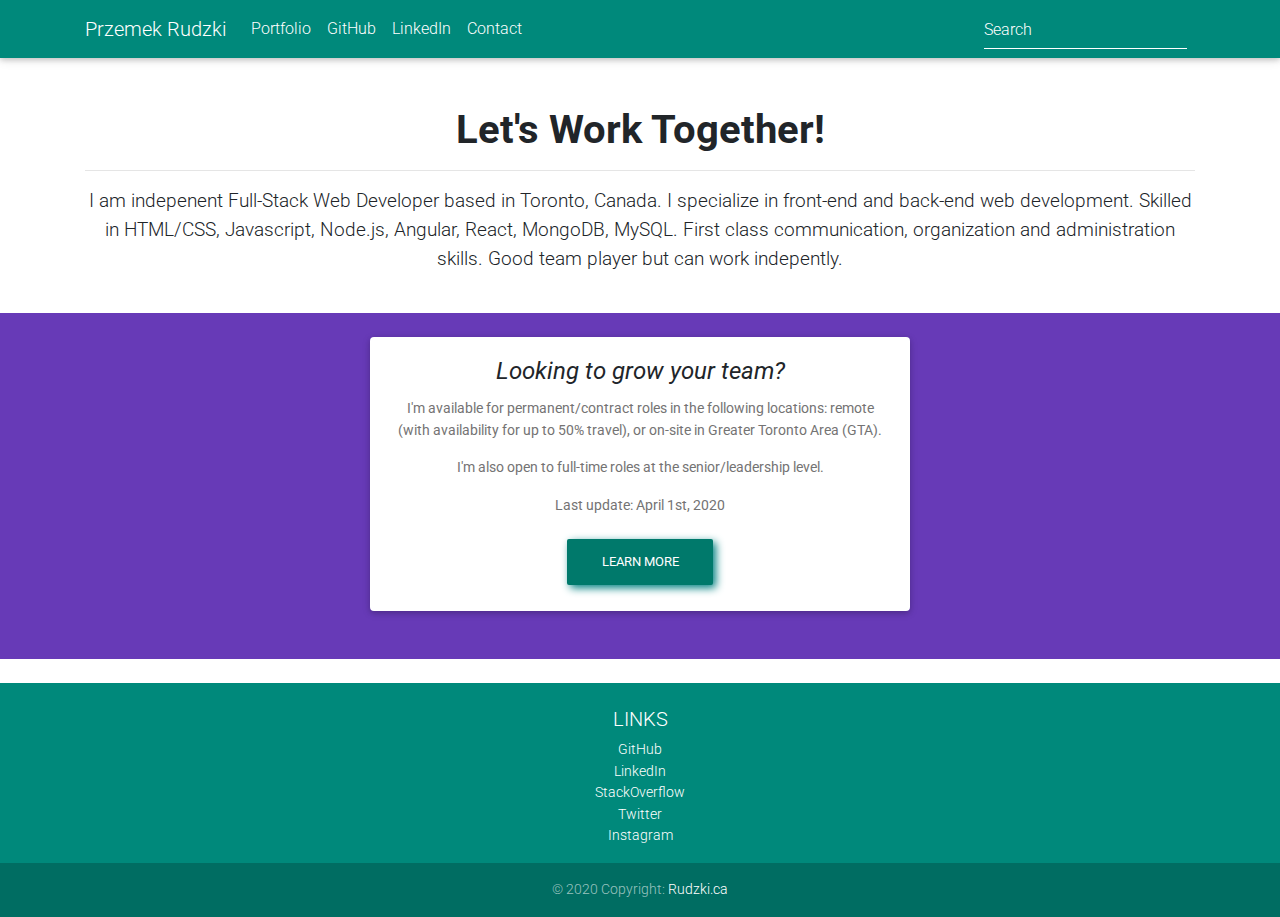
<file: index.html>
<!DOCTYPE html>
<html lang="en">

<head>
  <meta charset="UTF-8">
  <meta name="viewport" content="width=device-width, initial-scale=1, shrink-to-fit=no">
  <meta http-equiv="x-ua-compatible" content="ie=edge">
  <meta name="description" content="Professional web development services.">
  <title>Przemek Rudzki</title>

  <link rel="icon" href="./assets/favicon/favicon.ico" type="image/x-icon">
  <!-- Font Awesome -->
  <link rel="stylesheet" href="https://use.fontawesome.com/releases/v5.11.2/css/all.css">
  <!-- Google Fonts Roboto -->
  <link rel="stylesheet" href="https://fonts.googleapis.com/css?family=Roboto:300,400,500,700&display=swap">
  <!-- Bootstrap core CSS -->
  <link rel="stylesheet" href="css/bootstrap.min.css">
  <!-- Material Design Bootstrap -->
  <link rel="stylesheet" href="css/mdb.min.css">

</head>

<body>
  <div id="alertMessage"></div>
  <!-- Modal -->
  <div class="container">
    <div class="modal fade" id="contactModal" tabindex="-1" role="dialog" aria-labelledby="exampleModalCenterTitle"
      aria-hidden="true">
      <div class="modal-dialog modal-dialog-centered container" role="document">
        <div class="modal-content">

          <!--Section: Content-->
          <section class="text-center dark-grey-text mb-5">
            <div style="padding:1rem;">
              <!-- <div class="card"> -->
              <!-- <div class="card-body"> -->

              <!-- Section heading -->
              <h3 class="font-weight-bold my-4">Contact me</h3>

              <div class="row">
                <div class="col-md-6 mb-4">

                  <!-- Name -->
                  <input type="text" id="name" class="form-control" placeholder="Your name">

                </div>
                <div class="col-md-6 mb-4">

                  <!-- Email -->
                  <input type="email" id="email" class="form-control" placeholder="Your email">

                </div>
              </div>

              <div class="row">
                <div class="col-md-12 mb-4">

                  <!-- Subject -->
                  <input type="text" id="subject" class="form-control" placeholder="Subject">

                </div>
              </div>

              <div class="row">
                <div class="col-md-12">

                  <div class="form-group mb-4">
                    <textarea class="form-control rounded" id="message" rows="3" placeholder="Your message"></textarea>
                  </div>

                  <div class="text-center">
                    <button type="submit" onclick="submit();$('#contactModal').modal('hide')"
                      class="btn btn-info btn-md btn-teal darken-1" style="box-shadow: 3px 3px 8px teal">Submit</button>
                  </div>

                </div>
              </div>

              <!-- </form> -->

              <!-- </div> -->
              <!-- </div> -->
            </div>
          </section>
        </div>
      </div>
    </div>
  </div>
  <!-- Modal -->
  <!--Main Navigation-->
  <header>

    <!--Navbar-->
    <nav class="navbar navbar-expand-lg navbar-dark teal darken-1">

      <!-- Additional container -->
      <div class="container">

        <!-- Navbar brand -->
        <a class="navbar-brand" href="index.html">Przemek Rudzki</a>

        <!-- Collapse button -->
        <button class="navbar-toggler" type="button" data-toggle="collapse" data-target="#basicExampleNav"
          aria-controls="basicExampleNav" aria-expanded="false" aria-label="Toggle navigation">
          <span class="navbar-toggler-icon"></span>
        </button>

        <!-- Collapsible content -->
        <div class="collapse navbar-collapse" id="basicExampleNav">

          <!-- Links -->
          <ul class="navbar-nav mr-auto">
            <!-- <li class="nav-item">
              <a class="nav-link" href="index.html">Home
                <span class="sr-only">(current)</span>
              </a>
            </li> -->
            <li class="nav-item">
              <a class="nav-link" href="portfolio.html">Portfolio</a>
            </li>
            <li class="nav-item">
              <a class="nav-link" href="https://github.com/KiteRunner2" target="blank">GitHub</a>
            </li>
            <li class="nav-item">
              <a class="nav-link" href="https://www.linkedin.com/in/rudzki/" target="blank">LinkedIn</a>
            </li>
            <li class="nav-item">
              <!-- <a class="nav-link" href="#" target="">Resume</a> -->
            </li>
            <li class="nav-item">
              <a class="nav-link" data-toggle="modal" data-target="#contactModal" href="#">Contact</a>
            </li>
          </ul>
          <!-- Links -->

          <form class="form-inline">
            <div class="md-form my-0">
              <input class="form-control mr-sm-2" type="text" placeholder="Search" aria-label="Search">
            </div>
          </form>
        </div>
        <!-- Collapsible content -->

      </div>
      <!-- Additional container -->

    </nav>
    <!--/.Navbar-->

  </header>
  <!--Main Navigation-->

  <!--Main layout-->
  <main class="mt-5">

    <!--Main container-->



    <div class="container">

      <!--Grid row-->
      <div class="row">

        <!--Grid column-->
        <!-- <div class="col-md-7 mb-4">
  
            <div class="view overlay z-depth-1-half">
              <img src="" class="card-img-top" alt="">
              <div class="mask rgba-white-light"></div>
            </div>
  
          </div> -->
        <!--Grid column-->

        <!--Grid column-->
        <div class="col-md-12 mb-4 text-center">

          <h1 class="font-weight-bold">Let's Work Together!</h1>
          <hr>
          <p style="font-size: larger;">I am indepenent Full-Stack Web Developer based in Toronto, Canada. I specialize
            in front-end and back-end web development.
            Skilled in HTML/CSS, Javascript, Node.js, Angular, React, MongoDB, MySQL. First class communication,
            organization and administration skills. Good team player but can work indepently.</p>
          <!-- <a href="portfolio.html" class="btn btn-teal darken-1">Learn more</a> -->

        </div>
        <!--Grid column-->



      </div>
      <!--Grid row-->


      <!--Grid row-->


    </div>
    <!--Main container-->
    <header class="deep-purple ligthen-1">
      <div class="container">
        <div class="row">
          <div class="col-md-3">

          </div>
          <div class="col-md-6 py-4 text-center">
            <div class="card mb-4">
              <!--Card image-->
              <!-- <div class="view overlay">
                  <img src="./assets/img/mypic_small.jpg" class="card-img-top"
                    alt="">
                  <a href="#">
                    <div class="mask rgba-white-slight"></div>
                  </a>
                </div> -->
              <div class="card-body">
                <!--Title-->
                <h4 class="card-title font-italic">Looking to grow your team?</h4>
                <!--Text-->
                <p class="card-text">I'm available for permanent/contract roles in the following locations: remote (with
                  availability for up to 50% travel), or on-site in Greater Toronto Area (GTA).</p>

                <p class="card-text"> I'm also open to full-time roles at the senior/leadership level.</p>
                <p class="card-text">Last update: April 1st, 2020</p>
                <a href="portfolio.html" class="btn btn-teal darken-1" style="box-shadow: 3px 3px 8px teal">Learn
                  more</a>

              </div>
            </div>
          </div>
          <div class="col-md-3">

          </div>

        </div>

      </div>
    </header>

  </main>
  <!--Main layout-->

  <!-- Footer -->
  <footer class="page-footer font-small teal darken-1 pt-4 mt-4">

    <!-- Footer Links -->
    <div class="container text-center">

      <!-- Grid row -->
      <div class="row">
        <!-- Grid column -->
        <hr class="clearfix w-100 d-md-none pb-3">

        <!-- Grid column -->
        <div class="col-md-12 mb-md-0 mb-3">
          <!-- Links -->
          <h5 class="text-uppercase">Links</h5>

          <ul class="list-unstyled">
            <li>
              <a href="https://github.com/KiteRunner2" target="blank">GitHub</a>
            </li>
            <li>
              <a href="https://www.linkedin.com/in/rudzki/" target="blank">LinkedIn</a>
            </li>
            <li>
              <a href="https://stackoverflow.com/users/9341591/kiterunner" target="blank">StackOverflow</a>
            </li>
            <li>
              <a href="https://twitter.com/kiterunner_ca" target="blank">Twitter</a>
            </li>
            <li>
              <a href="https://www.instagram.com/kiterunner_ca/" target="blank">Instagram</a>
            </li>
          </ul>

        </div>
        <!-- Grid column -->
      </div>
      <!-- Grid row -->
    </div>
    <!-- Footer Links -->
    <!-- Copyright -->
    <div class="footer-copyright text-center py-3">© 2020 Copyright:
      <a href="https://rudzki.ca"> Rudzki.ca</a>
    </div>
    <!-- Copyright -->
  </footer>

  <!-- jQuery -->
  <script type="text/javascript" src="js/jquery.min.js"></script>
  <!-- Bootstrap tooltips -->
  <script type="text/javascript" src="js/popper.min.js"></script>
  <!-- Bootstrap core JavaScript -->
  <script type="text/javascript" src="js/bootstrap.min.js"></script>
  <!-- MDB core JavaScript -->
  <script type="text/javascript" src="js/mdb.min.js"></script>
  <!-- Your custom scripts (optional) -->
  <script type="text/javascript">
    function submit() {
      let name = document.getElementById('name').value;
      let email = document.getElementById('email').value;
      let subject = document.getElementById('subject').value;
      let message = document.getElementById('message').value;
      let postData = {
        name: name,
        email: email,
        subject: subject,
        message: message
      }
      // console.log(postData);
      $.post('/wyslijmail.php', postData).then(response => {
        $('#name').val('');
        $('#email').val('');
        $('#subject').val('');
        $('#message').val('');
        if (response == 'ok') {
          $('#alertMessage').html(`<div id="x1" class="alert alert-success alert-dismissible fade show" role="alert">
Thank you! Your messsage has been sent!<button type="button" class="close" data-dismiss="alert" aria-label="Close">
          <span aria-hidden="true">&times;</span>
        </button>
</div>`);
          setTimeout(function () {
            $('#x1').fadeOut(1000);
          }, 2500);
          return true;
        }
        else {
          $('#alertMessage').html(`<div id="x1" class="alert alert-danger alert-dismissible fade show" role="alert">
            There was a problem sending your message. Please try again later.<button type="button" class="close" data-dismiss="alert" aria-label="Close">
          <span aria-hidden="true">&times;</span>
        </button>
</div>`);
          setTimeout(function () {
            $('#x1').fadeOut(1000);
          }, 2500);
          return true;
        }
      });
    };


  </script>

</body>

</html>
</file>
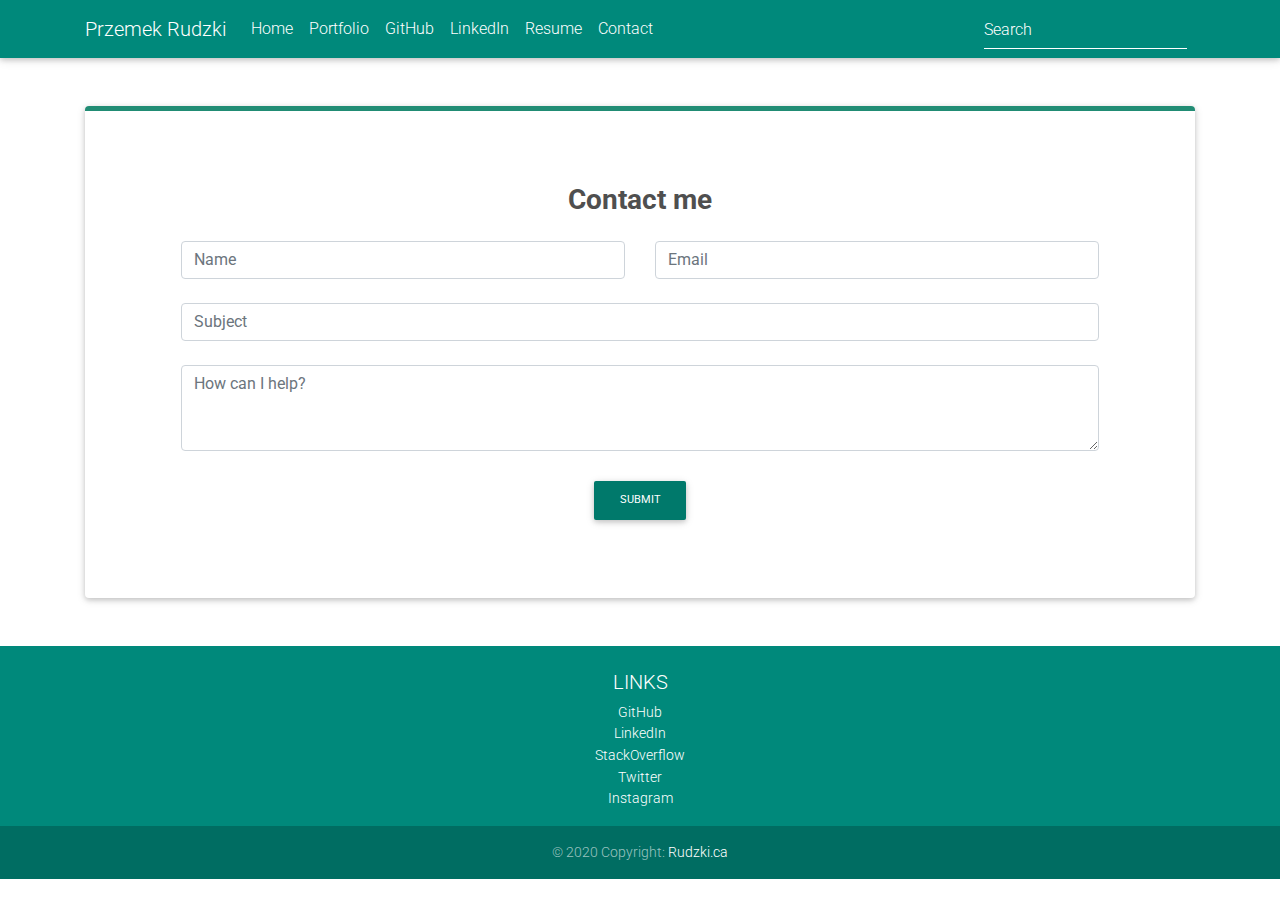
<file: contact.html>
<!DOCTYPE html>
<html lang="en">

<head>
  <meta charset="UTF-8">
  <meta name="viewport" content="width=device-width, initial-scale=1, shrink-to-fit=no">
  <meta http-equiv="x-ua-compatible" content="ie=edge">
  <title>Przemek Rudzki</title>
  <!-- MDB icon -->
  <link rel="icon" href="./assets/favicon/favicon.ico" type="image/x-icon">
  <!-- Font Awesome -->
  <link rel="stylesheet" href="https://use.fontawesome.com/releases/v5.11.2/css/all.css">
  <!-- Google Fonts Roboto -->
  <link rel="stylesheet" href="https://fonts.googleapis.com/css?family=Roboto:300,400,500,700&display=swap">
  <!-- Bootstrap core CSS -->
  <link rel="stylesheet" href="css/bootstrap.min.css">
  <!-- Material Design Bootstrap -->
  <link rel="stylesheet" href="css/mdb.min.css">
  <!-- Your custom styles (optional) -->
  <!-- <link rel="stylesheet" href="css/style.css"> -->
</head>

<body>

  <!--Main Navigation-->
    <!--Main Navigation-->
    <header>

      <!--Navbar-->
      <nav class="navbar navbar-expand-lg navbar-dark teal darken-1">
  
        <!-- Additional container -->
        <div class="container">
  
          <!-- Navbar brand -->
          <a class="navbar-brand" href="index.html">Przemek Rudzki</a>
  
          <!-- Collapse button -->
          <button class="navbar-toggler" type="button" data-toggle="collapse" data-target="#basicExampleNav"
            aria-controls="basicExampleNav" aria-expanded="false" aria-label="Toggle navigation">
            <span class="navbar-toggler-icon"></span>
          </button>
  
          <!-- Collapsible content -->
          <div class="collapse navbar-collapse" id="basicExampleNav">
  
            <!-- Links -->
            <ul class="navbar-nav mr-auto">
                <li class="nav-item">
                    <a class="nav-link" href="index.html">Home
                        <span class="sr-only">(current)</span>
                    </a>
                </li>
                <li class="nav-item">
                    <a class="nav-link" href="portfolio.html">Portfolio</a>
                </li>
                <li class="nav-item">
                    <a class="nav-link" href="https://github.com/KiteRunner2" target="blank">GitHub</a>
                </li>
                <li class="nav-item">
                    <a class="nav-link" href="https://www.linkedin.com/in/rudzki/" target="blank">LinkedIn</a>
                </li>
                <li class="nav-item">
                    <a class="nav-link" href="#" target="">Resume</a>
                </li>
                <li class="nav-item">
                    <a class="nav-link" href="contact.html">Contact</a>
                </li>
            </ul>
            <!-- Links -->
  
            <form class="form-inline">
              <div class="md-form my-0">
                <input class="form-control mr-sm-2" type="text" placeholder="Search" aria-label="Search">
              </div>
            </form>
          </div>
          <!-- Collapsible content -->
  
        </div>
        <!-- Additional container -->
  
      </nav>
      <!--/.Navbar-->
  
    </header>
    <!--Main Navigation-->
  
    <!--Main layout-->
    <main class="mt-5">
  
      <!--Main container-->
      <div class="container my-5">

        <style>
        .border-top {
          border-top: 5px solid #218c74 !important;
          border-top-left-radius: .25rem!important;
            border-top-right-radius: .25rem!important;
        }
      </style>
      
    
      <!--Section: Content-->
      <section class="text-center dark-grey-text mb-5">
    
        <div class="card">
          <div class="card-body rounded-top border-top p-5">
            
            <!-- Section heading -->
            <h3 class="font-weight-bold my-4">Contact me</h3>
            <!-- Section description -->
            
    
            <form class="mb-4 mx-md-5" action="">
    
              <div class="row">
                <div class="col-md-6 mb-4">
    
                  <!-- Name -->
                  <input type="text" id="name" class="form-control" placeholder="Name">
    
                </div>
                <div class="col-md-6 mb-4">
    
                  <!-- Email -->
                  <input type="email" id="email" class="form-control" placeholder="Email">
    
                </div>
              </div>
    
              <div class="row">
                <div class="col-md-12 mb-4">
    
                  <!-- Subject -->
                  <input type="text" id="subject" class="form-control" placeholder="Subject">
    
                </div>
              </div>
    
              <div class="row">
                <div class="col-md-12">
    
                  <div class="form-group mb-4">
                    <textarea class="form-control rounded" id="message" rows="3" placeholder="How can I help?"></textarea>
                  </div>
    
                  <div class="text-center">
                    <button type="submit" class="btn btn-info btn-md btn-teal darken-1">Submit</button>
                  </div>
    
                </div>
              </div>
    
            </form>
            
          </div>
        </div>
    
      </section>
      <!-- Section: Content -->
    
    </div>
  
    </main>
    <!--Main layout-->
  
    <!-- Footer -->
    <footer class="page-footer font-small teal darken-1 pt-4 mt-4">

      <!-- Footer Links -->
      <div class="container text-center">
  
        <!-- Grid row -->
        <div class="row">
          <!-- Grid column -->
          <hr class="clearfix w-100 d-md-none pb-3">
  
          <!-- Grid column -->
          <div class="col-md-12 mb-md-0 mb-3">
            <!-- Links -->
            <h5 class="text-uppercase">Links</h5>
  
            <ul class="list-unstyled">
              <li>
                <a href="https://github.com/KiteRunner2" target="blank">GitHub</a>
              </li>
              <li>
                <a href="https://www.linkedin.com/in/rudzki/" target="blank">LinkedIn</a>
              </li>
              <li>
                <a href="https://stackoverflow.com/users/9341591/kiterunner" target="blank">StackOverflow</a>
              </li>
              <li>
                <a href="https://twitter.com/kiterunner_ca" target="blank">Twitter</a>
              </li>
              <li>
                <a href="https://www.instagram.com/kiterunner_ca/" target="blank">Instagram</a>
              </li>
            </ul>
  
          </div>
          <!-- Grid column -->
        </div>
        <!-- Grid row -->
      </div>
      <!-- Footer Links -->
      <!-- Copyright -->
      <div class="footer-copyright text-center py-3">© 2020 Copyright:
        <a href="https://rudzki.ca"> Rudzki.ca</a>
      </div>
      <!-- Copyright -->
    </footer>
    <!-- Footer -->
<!-- Footer -->
  <!--Footer-->
  <!-- End your project here-->

  <!-- jQuery -->
  <script type="text/javascript" src="js/jquery.min.js"></script>
  <!-- Bootstrap tooltips -->
  <script type="text/javascript" src="js/popper.min.js"></script>
  <!-- Bootstrap core JavaScript -->
  <script type="text/javascript" src="js/bootstrap.min.js"></script>
  <!-- MDB core JavaScript -->
  <script type="text/javascript" src="js/mdb.min.js"></script>
  <!-- Your custom scripts (optional) -->
  <script type="text/javascript"></script>

</body>

</html>
</file>
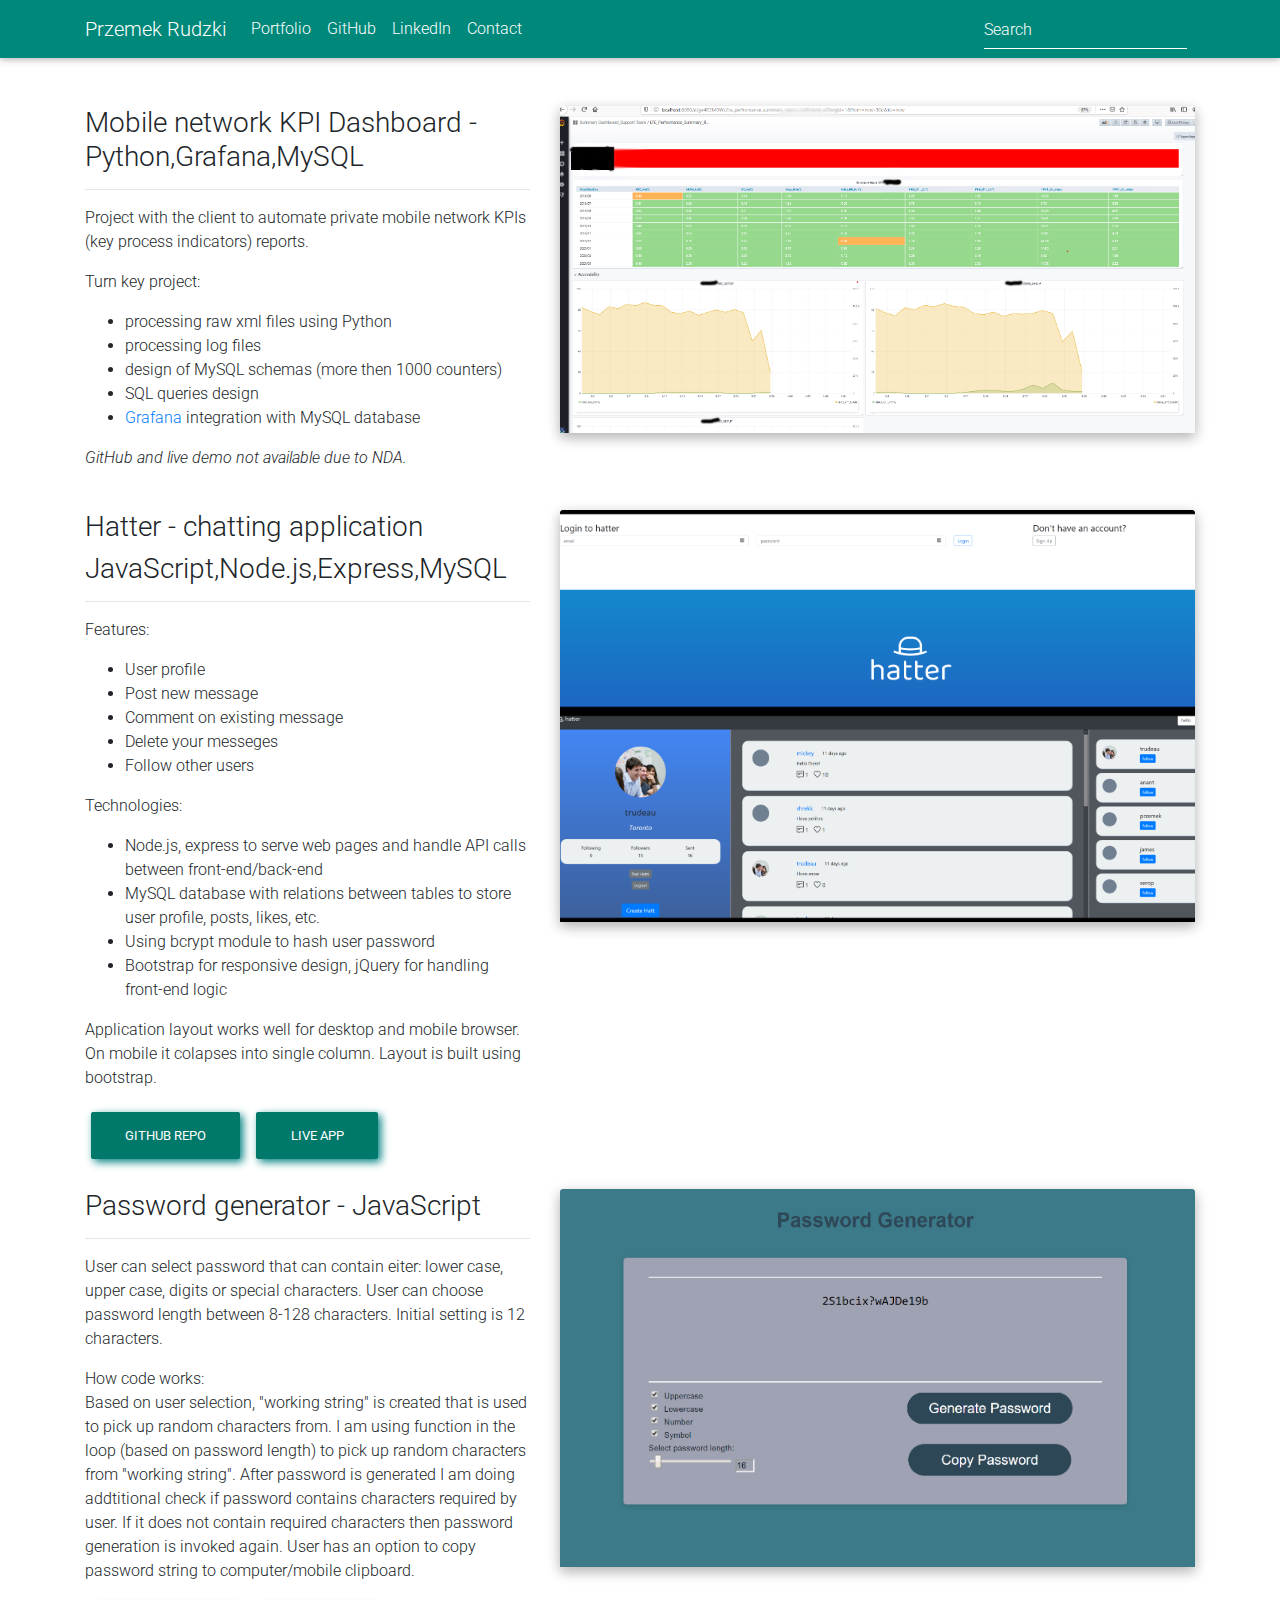
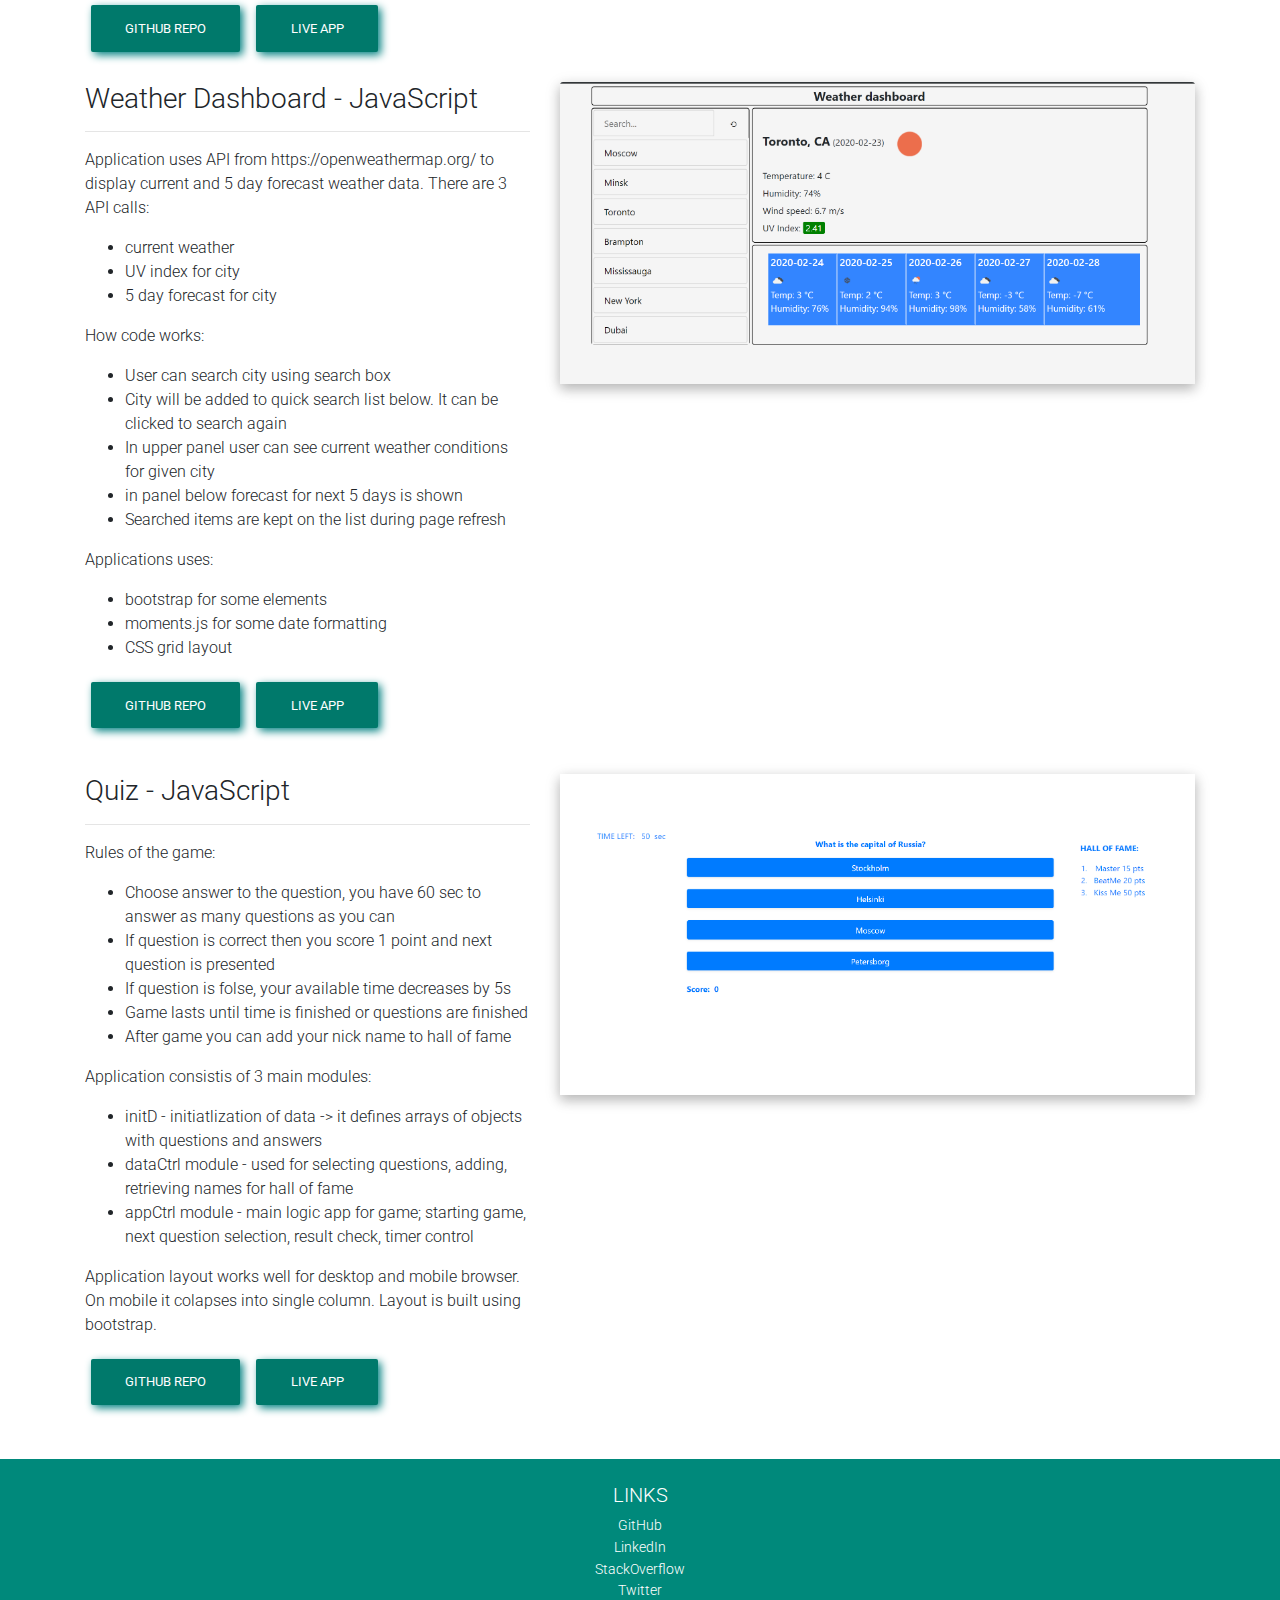
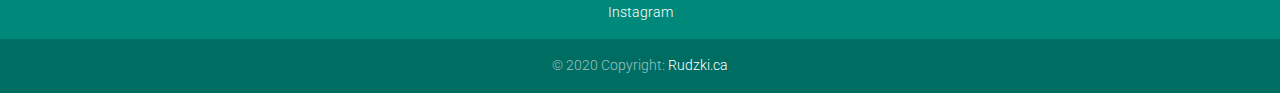
<file: portfolio.html>
<!DOCTYPE html>
<html lang="en">

<head>
  <meta charset="UTF-8">
  <meta name="viewport" content="width=device-width, initial-scale=1, shrink-to-fit=no">
  <meta http-equiv="x-ua-compatible" content="ie=edge">
  <meta name="description" content="Professional web development services.">
  <title>Przemek Rudzki</title>
  <!-- MDB icon -->
  <link rel="icon" href="./assets/favicon/favicon.ico" type="image/x-icon">
  <!-- Font Awesome -->
  <link rel="stylesheet" href="https://use.fontawesome.com/releases/v5.11.2/css/all.css">
  <!-- Google Fonts Roboto -->
  <link rel="stylesheet" href="https://fonts.googleapis.com/css?family=Roboto:300,400,500,700&display=swap">
  <!-- Bootstrap core CSS -->
  <link rel="stylesheet" href="css/bootstrap.min.css">
  <!-- Material Design Bootstrap -->
  <link rel="stylesheet" href="css/mdb.min.css">
  <!-- Your custom styles (optional) -->
  <!-- <link rel="stylesheet" href="css/style.css"> -->
</head>

<body>
  <div id="alertMessage"></div>
  <!-- Modal -->
  <div class="container">
    <div class="modal fade" id="contactModal" tabindex="-1" role="dialog" aria-labelledby="exampleModalCenterTitle"
      aria-hidden="true">
      <div class="modal-dialog modal-dialog-centered role=" document">
        <div class="modal-content">

          <!--Section: Content-->
          <section class="text-center dark-grey-text mb-5">
            <div style="padding:1rem;">
              <!-- <div class="card"> -->
              <!-- <div class="card-body"> -->

              <!-- Section heading -->
              <h3 class="font-weight-bold my-4">Contact me</h3>
              <!-- Section description -->


              <!-- <form class="mb-4 mx-md-5" action="" onsubmit=""> -->

              <div class="row">
                <div class="col-md-6 mb-4">

                  <!-- Name -->
                  <input type="text" id="name" class="form-control" placeholder="Your name">

                </div>
                <div class="col-md-6 mb-4">

                  <!-- Email -->
                  <input type="email" id="email" class="form-control" placeholder="Your email">

                </div>
              </div>

              <div class="row">
                <div class="col-md-12 mb-4">

                  <!-- Subject -->
                  <input type="text" id="subject" class="form-control" placeholder="Subject">

                </div>
              </div>

              <div class="row">
                <div class="col-md-12">

                  <div class="form-group mb-4">
                    <textarea class="form-control rounded" id="message" rows="3" placeholder="Your message"></textarea>
                  </div>

                  <div class="text-center">
                    <button type="submit" onclick="submit();$('#contactModal').modal('hide')"
                      class="btn btn-info btn-md btn-teal darken-1" style="box-shadow: 3px 3px 8px teal">Submit</button>
                  </div>

                </div>
              </div>

              <!-- </form> -->
              <!-- </div> -->
            </div>
          </section>
          <!-- Section: Content -->

        </div>
      </div>
    </div>
  </div>
  <!-- Modal -->

  <!--Main Navigation-->
  <header>

    <!--Navbar-->
    <nav class="navbar navbar-expand-lg navbar-dark teal darken-1">

      <!-- Additional container -->
      <div class="container">

        <!-- Navbar brand -->
        <a class="navbar-brand" href="index.html">Przemek Rudzki</a>

        <!-- Collapse button -->
        <button class="navbar-toggler" type="button" data-toggle="collapse" data-target="#basicExampleNav"
          aria-controls="basicExampleNav" aria-expanded="false" aria-label="Toggle navigation">
          <span class="navbar-toggler-icon"></span>
        </button>

        <!-- Collapsible content -->
        <div class="collapse navbar-collapse" id="basicExampleNav">

          <!-- Links -->
          <ul class="navbar-nav mr-auto">
            <!-- <li class="nav-item">
              <a class="nav-link" href="index.html">Home
                <span class="sr-only">(current)</span>
              </a>
            </li> -->
            <li class="nav-item">
              <a class="nav-link" href="portfolio.html">Portfolio</a>
            </li>
            <li class="nav-item">
              <a class="nav-link" href="https://github.com/KiteRunner2" target="blank">GitHub</a>
            </li>
            <li class="nav-item">
              <a class="nav-link" href="https://www.linkedin.com/in/rudzki/" target="blank">LinkedIn</a>
            </li>
            <li class="nav-item">
              <!-- <a class="nav-link" href="#" target="">Resume</a> -->
            </li>
            <li class="nav-item">
              <a class="nav-link" data-toggle="modal" data-target="#contactModal" href="#">Contact</a>
            </li>
          </ul>
          <!-- Links -->
          <form class="form-inline">
            <div class="md-form my-0">
              <input class="form-control mr-sm-2" type="text" placeholder="Search" aria-label="Search">
            </div>
          </form>
        </div>
        <!-- Collapsible content -->

      </div>
      <!-- Additional container -->

    </nav>
    <!--/.Navbar-->

  </header>
  <!--Main Navigation-->

  <!--Main layout-->
  <main class="mt-5">

    <!--Main container-->
    <div class="container">
      <div class="row">
        <div class="col-md-5 mb-4">

          <h3>Mobile network KPI Dashboard - Python,Grafana,MySQL</h2>
            <hr>
            <p>Project with the client to automate private mobile network KPIs (key process indicators) reports. </p>

            <p>Turn key project:
              <ul>
                <li>processing raw xml files using Python</li>
                <li>processing log files</li>
                <li>design of MySQL schemas (more then 1000 counters)</li>
                <li>SQL queries design</li>
                <li><a href="https://grafana.com/">Grafana</a> integration with MySQL database</li>
              </ul>
            </p>
            </p>


            <p style="font-style: italic;">GitHub and live demo not available due to NDA.</p>


        </div>
        <!--Grid column-->
        <div class="col-md-7 mb-4">

          <div class="view overlay z-depth-1-half">
            <img src="./assets/img/KPI.png" class="card-img-top" alt="">

          </div>

        </div>
      </div>
      <div class="row">

        <!--Grid column-->
        <div class="col-md-5 mb-4">

          <h3>Hatter - chatting application</h3>
          <h3>JavaScript,Node.js,Express,MySQL</h3>
          <hr>
          <p>Features:
            <ul>
              <li>User profile</li>
              <li>Post new message</li>
              <li>Comment on existing message</li>
              <li>Delete your messeges</li>
              <li>Follow other users</li>
            </ul>
          </p>
          <p>
            Technologies:
            <ul>
              <li>Node.js, express to serve web pages and handle API calls between front-end/back-end</li>
              <li>MySQL database with relations between tables to store user profile, posts, likes, etc.</li>
              <li>Using bcrypt module to hash user password</li>
              <li>Bootstrap for responsive design, jQuery for handling front-end logic</li>
            </ul>
          </p>
          <p>
            Application layout works well for desktop and mobile browser. On mobile it colapses into single column.
            Layout is built using bootstrap.</p>

          <a href="https://github.com/KiteRunner2/hatter" style="box-shadow: 3px 3px 8px teal" target="blank"
            class="btn btn-teal darken-1">GitHub Repo</a>
          <a href="http://hatter.herokuapp.com/" style="box-shadow: 3px 3px 8px teal" target="blank"
            class="btn btn-teal darken-1">Live app</a>

        </div>
        <div class="col-md-7 mb-4">

          <div class="view overlay z-depth-1-half">
            <img src="./assets/img/hatt.png" class="card-img-top" alt="">
            <div class="mask rgba-white-light"></div>
          </div>

        </div>
        <!--Grid column-->

      </div>

      <!--Grid row-->
      <div class="row">

        <!--Grid column-->

        <!--Grid column-->

        <!--Grid column-->
        <div class="col-md-5 mb-4">

          <h3>Password generator - JavaScript</h2>
            <hr>
            <p>User can select password that can contain eiter: lower case, upper case, digits or special
              characters.
              User can choose password length between 8-128 characters. Initial setting is 12 characters.
            </p>
            <p>How code works:<br>

              Based on user selection, "working string" is created that is used to pick up random
              characters from.
              I am using function in the loop (based on password length) to pick up random characters from
              "working string".
              After password is generated I am doing addtitional check if password contains characters
              required by user. If
              it does not contain required characters then password generation is invoked again.
              User has an option to copy password string to computer/mobile clipboard.</p>
            <a href="https://github.com/KiteRunner2/JavaScript---password-generator" target="blank"
              class="btn btn-teal darken-1" style="box-shadow: 3px 3px 8px teal">GitHub Repo</a>
            <a href="https://github.com/KiteRunner2/JavaScript---password-generator" target="blank"
              class="btn btn-teal darken-1" style="box-shadow: 3px 3px 8px teal">Live app</a>


        </div>
        <!--Grid column-->
        <div class="col-md-7 mb-4">

          <div class="view overlay z-depth-1-half">
            <img src="./assets/img/pass_gen.png" class="card-img-top" alt="">
            <div class="mask rgba-white-light"></div>
          </div>

        </div>

      </div>
      <!-- grid row -->
      <div class="row">
        <!-- grid column -->

        <div class="col-md-5 mb-4">

          <h3>Weather Dashboard - JavaScript</h3>
          <hr>
          <p>
            Application uses API from https://openweathermap.org/ to display current and 5 day forecast
            weather data.

            There are 3 API calls:
            <ul>
              <li>current weather</li>
              <li>UV index for city</li>
              <li>5 day forecast for city</li>
            </ul>
          </p>
          <p>
            How code works:<br>
            <ul>
              <li>User can search city using search box</li>
              <li>City will be added to quick search list below. It can be clicked to search again</li>
              <li>In upper panel user can see current weather conditions for given city</li>
              <li>in panel below forecast for next 5 days is shown</li>
              <li>Searched items are kept on the list during page refresh</li>
            </ul>
          </p>
          <p>
            Applications uses:
            <ul>
              <li>bootstrap for some elements</li>
              <li>moments.js for some date formatting</li>
              <li>CSS grid layout</li>
            </ul>
          </p>
          <p>
            <a href="https://github.com/KiteRunner2/JavaScript---Weather-Dashboard" target="blank"
              class="btn btn-teal darken-1" style="box-shadow: 3px 3px 8px teal">GitHub Repo</a>
            <a href="https://kiterunner2.github.io/JavaScript---Weather-Dashboard/" target="blank"
              class="btn btn-teal darken-1" style="box-shadow: 3px 3px 8px teal">Live app</a>
          </p>
        </div>
        <div class="col-md-7 mb-4">

          <div class="view overlay z-depth-1-half">
            <img src="./assets/img/weather_dash.png" class="card-img-top" alt="">
            <div class="mask rgba-white-light"></div>
          </div>

        </div>







      </div>
      <!--Grid row-->
      <div class="row">

        <!--Grid column-->
        <div class="col-md-5 mb-4">

          <h3>Quiz - JavaScript</h3>
          <hr>
          <p>Rules of the game:
            <ul>
              <li>Choose answer to the question, you have 60 sec to answer as many questions as you can</li>
              <li>If question is correct then you score 1 point and next question is presented</li>
              <li>If question is folse, your available time decreases by 5s</li>
              <li>Game lasts until time is finished or questions are finished</li>
              <li>After game you can add your nick name to hall of fame</li>
            </ul>
          </p>
          <p>
            Application consistis of 3 main modules:
            <ul>
              <li>initD - initiatlization of data -> it defines arrays of objects with questions and answers</li>
              <li>dataCtrl module - used for selecting questions, adding, retrieving names for hall of fame</li>
              <li>appCtrl module - main logic app for game; starting game, next question selection, result check,
                timer
                control</li>
            </ul>
          </p>
          <p>
            Application layout works well for desktop and mobile browser. On mobile it colapses into single column.
            Layout is built using bootstrap.</p>

          <a href="https://github.com/KiteRunner2/JavaScript---Quiz-application" target="blank"
            class="btn btn-teal darken-1" style="box-shadow: 3px 3px 8px teal">GitHub Repo</a>
          <a href="https://kiterunner2.github.io/JavaScript---Quiz-application/" target="blank"
            class="btn btn-teal darken-1" style="box-shadow: 3px 3px 8px teal">Live app</a>

        </div>
        <div class="col-md-7 mb-4">

          <div class="view overlay z-depth-1-half">
            <img src="./assets/img/quiz.png" class="card-img-top" alt="">
            <div class="mask rgba-white-light"></div>
          </div>

        </div>
        <!--Grid column-->

      </div>
      <!-- grid row -->
      <!--Grid row-->

      <!-- grid row -->



    </div>
    <!--Main container-->

  </main>
  <!--Main layout-->

  <!-- Footer -->
  <footer class="page-footer font-small teal darken-1 pt-4 mt-4">

    <!-- Footer Links -->
    <div class="container text-center">

      <!-- Grid row -->
      <div class="row">
        <!-- Grid column -->
        <hr class="clearfix w-100 d-md-none pb-3">

        <!-- Grid column -->
        <div class="col-md-12 mb-md-0 mb-3">
          <!-- Links -->
          <h5 class="text-uppercase">Links</h5>

          <ul class="list-unstyled">
            <li>
              <a href="https://github.com/KiteRunner2" target="blank">GitHub</a>
            </li>
            <li>
              <a href="https://www.linkedin.com/in/rudzki/" target="blank">LinkedIn</a>
            </li>
            <li>
              <a href="https://stackoverflow.com/users/9341591/kiterunner" target="blank">StackOverflow</a>
            </li>
            <li>
              <a href="https://twitter.com/kiterunner_ca" target="blank">Twitter</a>
            </li>
            <li>
              <a href="https://www.instagram.com/kiterunner_ca/" target="blank">Instagram</a>
            </li>
          </ul>

        </div>
        <!-- Grid column -->
      </div>
      <!-- Grid row -->
    </div>
    <!-- Footer Links -->
    <!-- Copyright -->
    <div class="footer-copyright text-center py-3">© 2020 Copyright:
      <a href="https://rudzki.ca"> Rudzki.ca</a>
    </div>
    <!-- Copyright -->
  </footer>
  <!-- Footer -->
  <!-- Footer -->
  <!--Footer-->
  <!-- End your project here-->

  <!-- jQuery -->
  <script type="text/javascript" src="js/jquery.min.js"></script>
  <!-- Bootstrap tooltips -->
  <script type="text/javascript" src="js/popper.min.js"></script>
  <!-- Bootstrap core JavaScript -->
  <script type="text/javascript" src="js/bootstrap.min.js"></script>
  <!-- MDB core JavaScript -->
  <script type="text/javascript" src="js/mdb.min.js"></script>
  <!-- Your custom scripts (optional) -->
  <script type="text/javascript">
    function submit() {
      let name = document.getElementById('name').value;
      let email = document.getElementById('email').value;
      let subject = document.getElementById('subject').value;
      let message = document.getElementById('message').value;
      let postData = {
        name: name,
        email: email,
        subject: subject,
        message: message
      }
      // console.log(postData);
      $.post('/wyslijmail.php', postData).then(response => {

        $('#name').val('');
        $('#email').val('');
        $('#subject').val('');
        $('#message').val('');
        if (response == 'ok') {
          $('#alertMessage').html(`<div id="x1" class="alert alert-success alert-dismissible fade show" role="alert">
      Thank you! Your messsage has been sent!<button type="button" class="close" data-dismiss="alert" aria-label="Close">
                  <span aria-hidden="true">&times;</span>
                </button>
    </div>`);
          setTimeout(function () {
            $('#x1').fadeOut(1000);
          }, 2500);
          return true;
        }
        else {
          $('#alertMessage').html(`<div id="x1" class="alert alert-danger alert-dismissible fade show" role="alert">
      There was a problem sending your message. Please try again later.<button type="button" class="close" data-dismiss="alert" aria-label="Close">
                  <span aria-hidden="true">&times;</span>
                </button>
    </div>`);
          setTimeout(function () {
            $('#x1').fadeOut(1000);
          }, 2500);
          return true;
        }
      });

    };


  </script>

</body>

</html>
</file>
